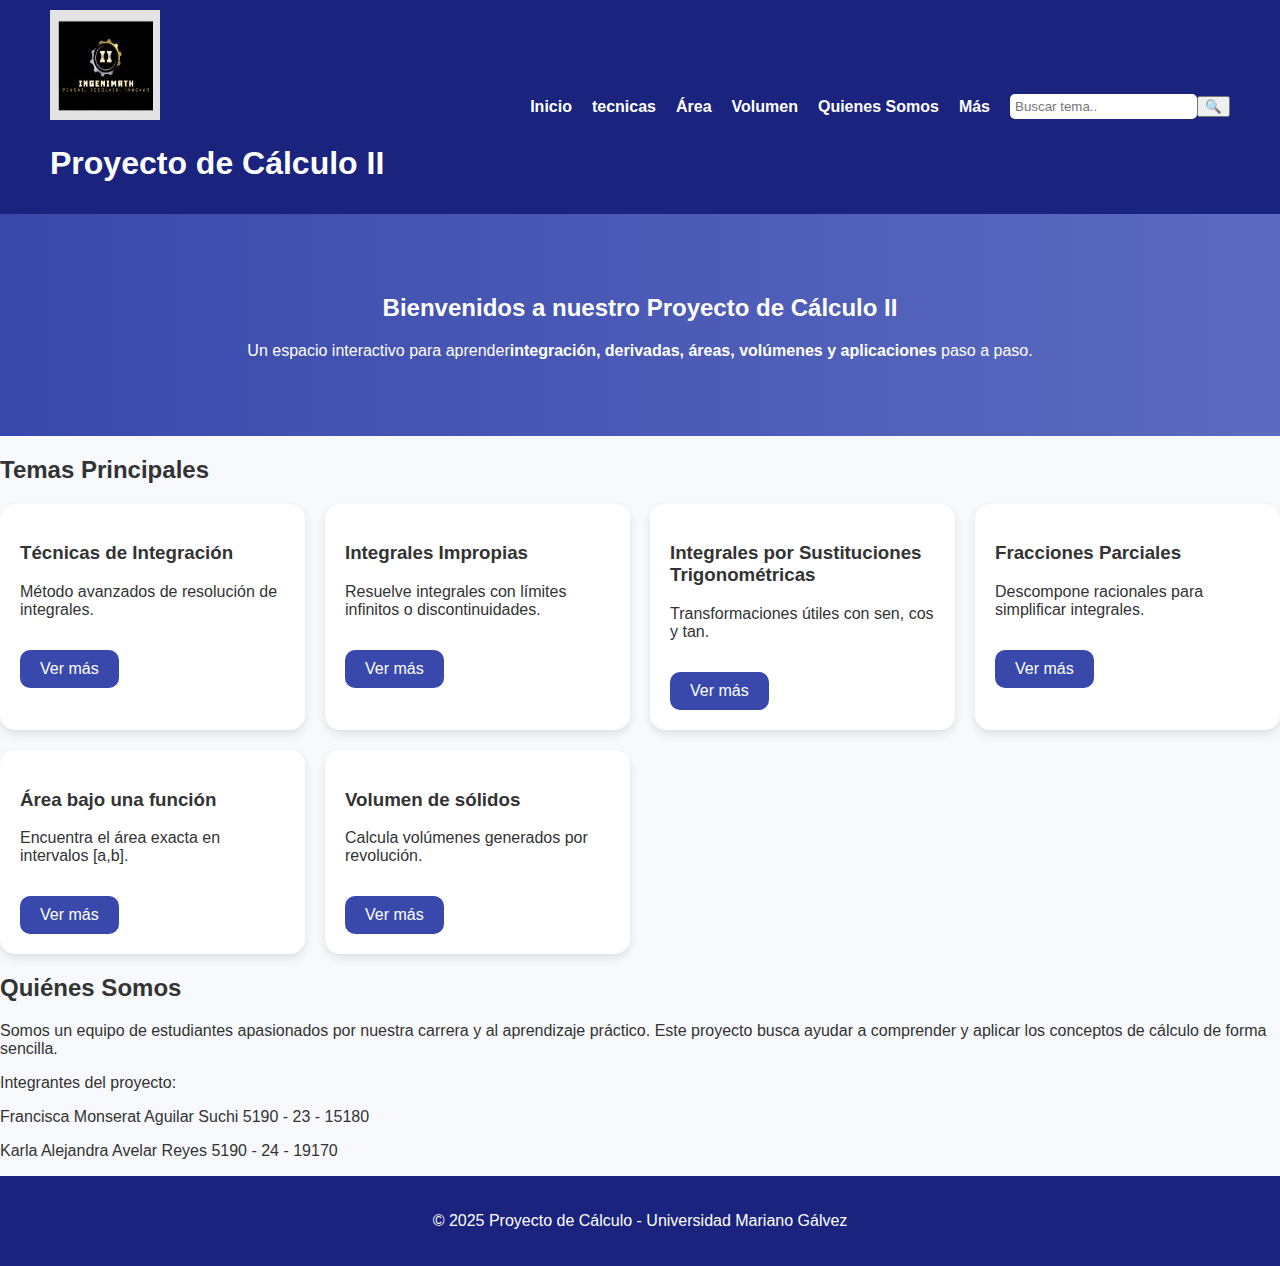
<file: templates/index.html>
<!DOCTYPE html>
<html lang="es">
<head>
    <meta charset='utf-8'>
    <meta name="viewport" content="width=device-width, initial-scale=1.0">
    <title>Proyecto de Cálculo</title>
    <link rel='stylesheet' type='text/css' href="../static/style.css">
</head>
<body>
    <!--Encabezado con logotipo y titulo-->
    <header class="header">
        <div class="container-fluid">
           <img src="../static/logotipo.jpeg" alt="logotipo" />
         <h1>Proyecto de Cálculo II</h1>
        </div>
        <!---Menu de navegación-->
        <nav class="nav-itm">
            <ul>
                <li><a class="nav-link" href="#home">Inicio </a></li>
                <li><a href="#tecnicas">tecnicas</a></li>
                <li><a href="#area">Área</a></li>
                <li><a href="#volumen">Volumen</a></li>
                <li><a href="#quienes">Quienes Somos</a></li>
                <li><a href="#Más">Más</a></li>
                <li>
                    <input type="text" id="search" placeholder="Buscar tema..">
               <button>🔍</button>
                </li>
            </ul>
        </nav>
    </header>
    <!--Sección de inicio-->
    <section id="inicio" class="hero">
        <div>
        <h2>Bienvenidos a nuestro Proyecto de Cálculo II </h2>
        <P>Un espacio interactivo para aprender<b>integración, derivadas, áreas, volúmenes
            y aplicaciones </b> paso a paso. </P>
            </div>
     </section>
     <!--Sección de temas-->
     <section id="temas">
        <h2>Temas Principales</h2>
         <div class="cards">
            <div class="card">
                <h3>Técnicas de Integración</h3>
                <p>Método avanzados de resolución de integrales.</p>
                <a href="/pages/tecnicas" class="btn">Ver más</a>
             </div>
            <div class="card">
                <h3>Integrales Impropias</h3>
                <p>Resuelve integrales con límites infinitos o discontinuidades.</p>
                <a href="/templates/pages/impropias.html" class="btn">Ver más</a>
            </div>
            <div class="card">
                <h3>Integrales por Sustituciones Trigonométricas</h3>
                <p>Transformaciones útiles con sen, cos y tan.</p>
                <a href="/pages/Sustituciones.html" class="btn">Ver más</a>
            </div>
            <div class="card">
        <h3>Fracciones Parciales</h3>
        <p>Descompone racionales para simplificar integrales.</p>
        <a href="/pages/fracciones.html" class="btn">Ver más</a>
      </div>
      <div class="card">
        <h3>Área bajo una función</h3>
        <p>Encuentra el área exacta en intervalos [a,b].</p>
        <a href="/templates/pages/area.html" class="btn">Ver más</a>
      </div>
      <div class="card">
        <h3>Volumen de sólidos</h3>
        <p>Calcula volúmenes generados por revolución.</p>
        <a href="/templates/pages/volumen.html" class="btn">Ver más</a>
      </div>
    </div>
         <!--Sección de quienes somos-->
          <section id="quienes">
             <h2>Quiénes Somos </h2>
              <p>Somos un equipo de estudiantes apasionados por nuestra carrera y al aprendizaje práctico.
                 Este proyecto busca ayudar a comprender y aplicar los conceptos de cálculo de forma sencilla.  </p>
                  <p> Integrantes del proyecto:</p>
                 <p> Francisca Monserat Aguilar Suchi 5190 - 23 - 15180</p>
                 <p>Karla Alejandra Avelar Reyes 5190 - 24 - 19170</p>
                 <!--Sección de contacto-->
                 <section id="Más">
                    </section>
    <!--Pie de página-->
    <footer>
        <p>&copy; 2025 Proyecto de Cálculo - Universidad Mariano Gálvez</p>
        </footer>              

</body>
</html>
</file>
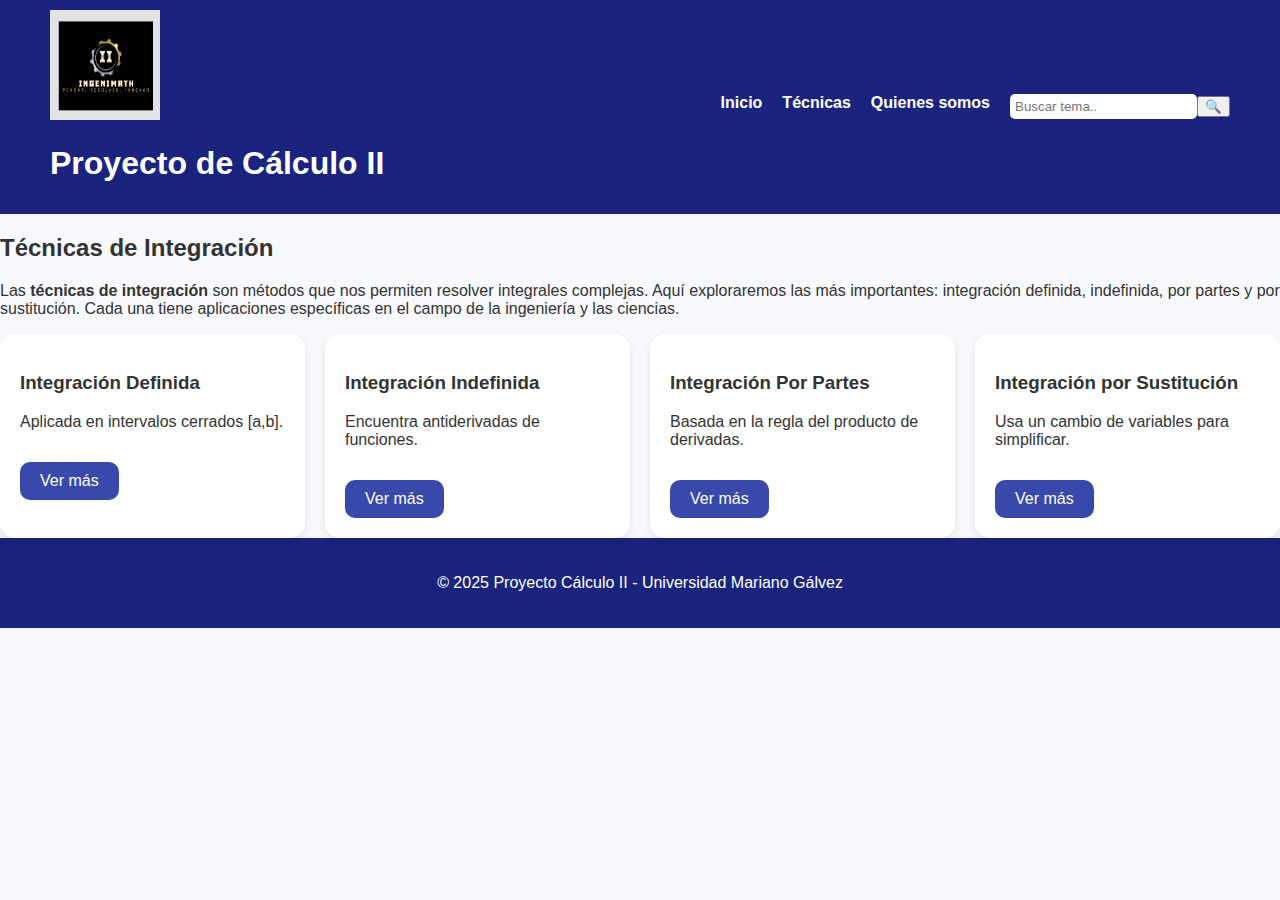
<file: templates/pages/tecnicas.html>
<!DOCTYPE html>
<html lang="es">
<head>
    <meta charset='utf-8'>
    <title>Técnicas de Integración - Proyecto Cálculo II</title>
    <link rel='stylesheet'  href="/static/style.css" type="text/css">
    <script src="/static/app.js" defer></script>
</head>
<body>
    <!--Header-->
   <header>
        <div class="logo">
           <img src="/static/logotipo.jpeg" alt="logotipo" />
           <h1>Proyecto de Cálculo II</h1>
        </div>
        <!---Menu de navegación-->
        <nav>
            <ul>
            <a href="/templates/index.html">Inicio</a>
            <a href="pages/tecnicas.html">Técnicas </a>
            <a href="pages/quienes.html">Quienes somos</a>
             <li> <input type="text" id="search" placeholder="Buscar tema..">
               <button>🔍</button>
                </li>
            </ul>
        </nav>
    </header>
    <!--Contenido-->
    <main class="contenido">
        <section class="intro">
            <h2>Técnicas de Integración</h2>
    <p> Las <b>técnicas de integración</b> son métodos que nos permiten
        resolver integrales complejas. Aquí exploraremos las más importantes:
        integración definida, indefinida, por partes y por sustitución.
         Cada una tiene aplicaciones específicas en el campo de la ingeniería y las ciencias.</p>
        </section>

        <!--Tarjetas de Subtemas-->
        <section class="cards">
            <div class="card">
                <h3>Integración Definida</h3>
                <p>Aplicada en intervalos cerrados [a,b].</p>
                <a href="/definida" class="btn">Ver más</a>
            </div>
            <div class="card">
                <h3>Integración Indefinida</h3>
                <p>Encuentra antiderivadas de funciones.</p>
                <a href="/indefinida" class="btn">Ver más</a>
            </div>
            <div class="card">
                <h3>Integración Por Partes</h3>
                <p>Basada en la regla del producto de derivadas.</p>
                <a href="/partes" class="btn">Ver más</a>
            </div>
            <div class="card">
                <h3>Integración por Sustitución</h3>
                <p>Usa un cambio de variables para simplificar.</p>
                <a href="/sustitucion" class="btn">Ver más</a>
            </div>
        </section>
        </main>
        <!--Footer-->
        <footer>
             <p>&copy; 2025 Proyecto Cálculo II - Universidad Mariano Gálvez </p>
 </footer>
</body>
</html>
</file>
<file: static/style.css>
/*Estilo general*/
body{
    font-family: 'Segoe UI', sans-serif;
    margin: 0;
    background: #f7f9fc;
    color: #333;
    
}
/*Encabezado*/
header{
display: flex;
justify-content: space-between;
align-items: center;
padding: 10px 50px;
background: #1a237e;
color: #fff;
position: sticky;
top: 0;
z-index: 1000;
}
/*logo*/
header .logotipo{
    display: flex;
    align-items: center;
}
header.logotipo img{
    width: 40px;
    margin-right: 10px;
}
header nav ul{
    display: flex;
    list-style: none;
    gap: 20px;
}
header nav ul li{
    display: flex;
    align-items: center;
}
header nav a{
    color: white;
    text-decoration: none;
    font-weight: bold;
}
#search {
    padding: 5px;
    border-radius: 5px;
    border: none;
}
/*Hero seccion*/
.hero{
 text-align: center;
 padding: 60px;
 background: linear-gradient(to right, #3949ab, #5c6bc0);
 color: white;
}
/* Cards*/
.cards{
    display: grid;
    justify-content: center;
    grid-template-columns: repeat(auto-fit, minmax(250px, 1fr));
    gap: 20px;
    padding: 4opx;
}
.card{
    background: white;
    border-radius: 15px;
    padding: 20px;
    box-shadow: 0px 4px 8px rgba(0, 0, 0,0.1);
    transition: transform 0.2s;
}
.card:hover{
    transform: scale(1.05);
}
.btn{
    display: inline-block;
    margin-top: 15px;
    padding: 10px 20px;
    background: #3949ab;
    color: white;
    border-radius: 10px;
    text-decoration: none;
}
.btn:hover{
    background: #1a237e;

}
.calculadora button:hover{
    background: #1a237e;
}
.resultado{
    margin-top: 20px;
    text-align: left;
    background: white;
    padding: 15px;
    border-radius: 10px;
    box-shadow: inset 0px 3px 6px rgba(0,0,0,0.1);
}
/* Footer */
footer {
  text-align: center;
  padding: 20px;
  background: #1a237e;
  color: white;
}
</file>
